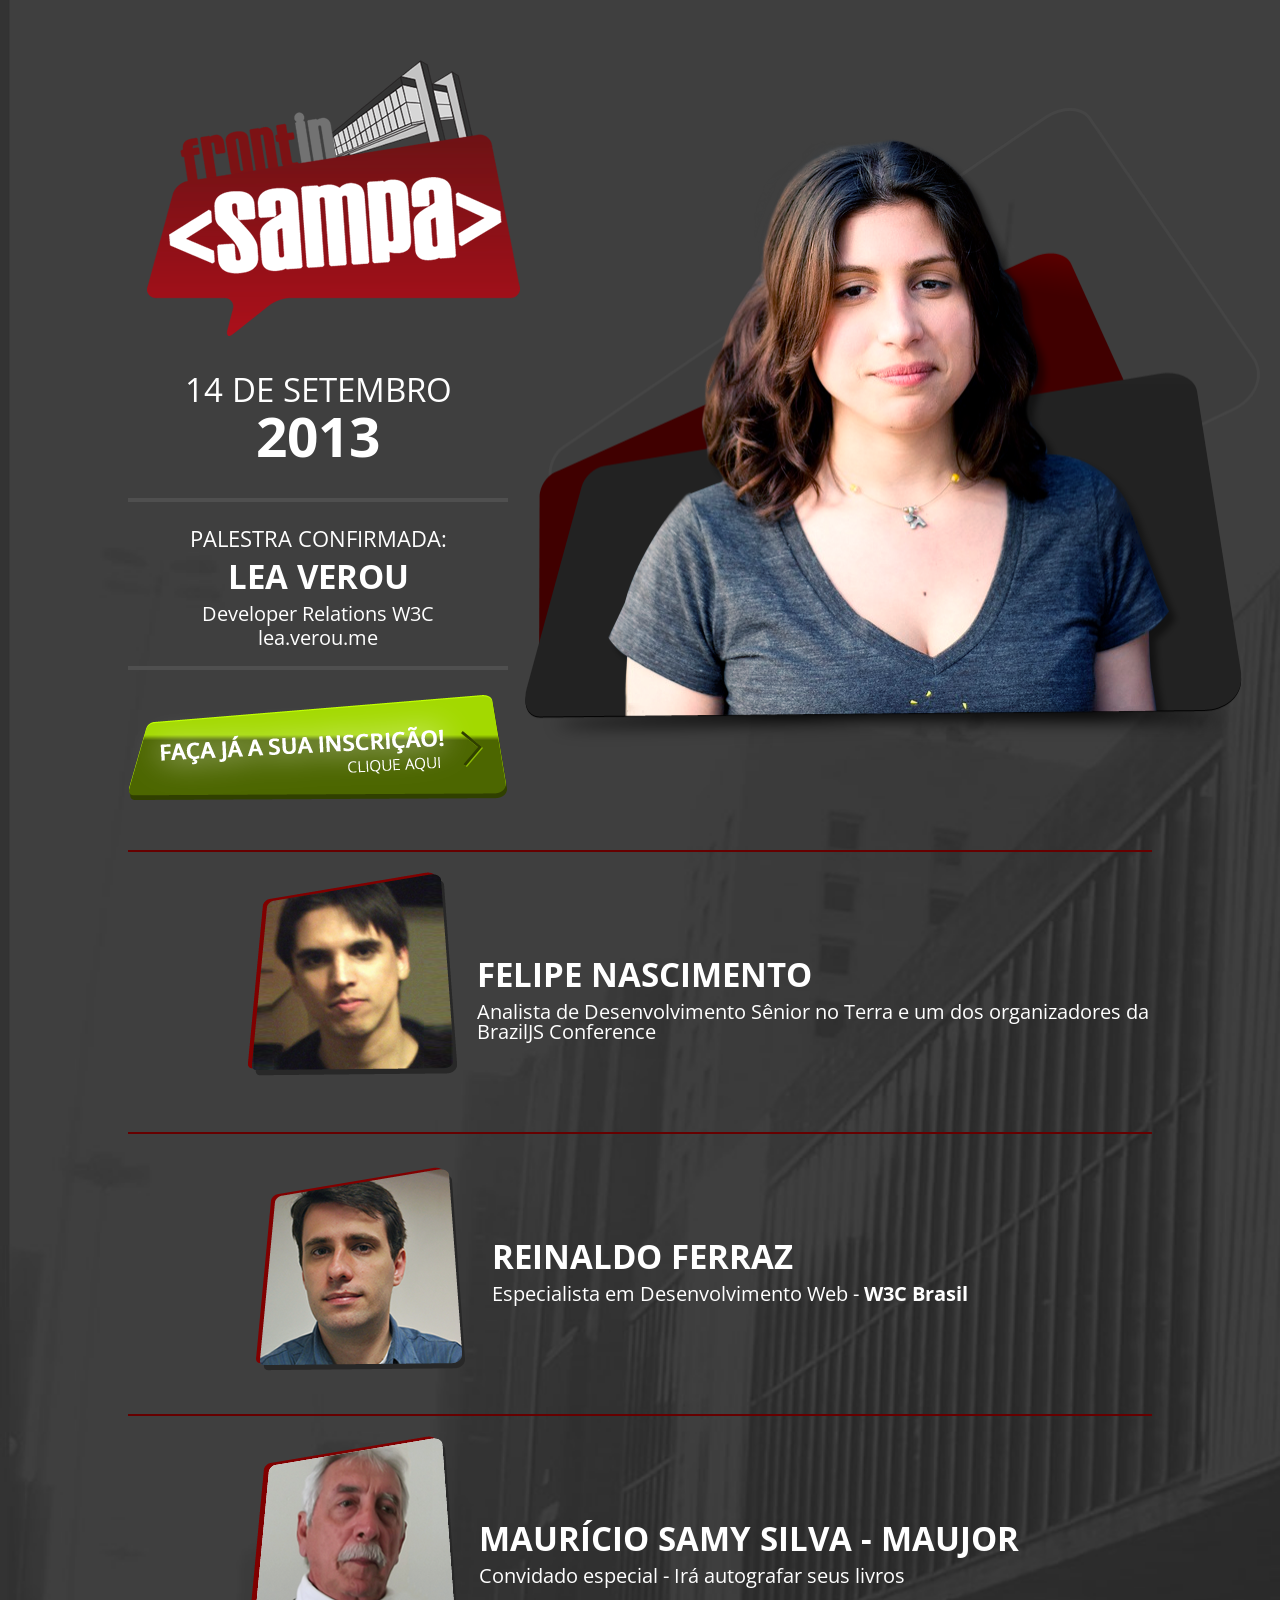
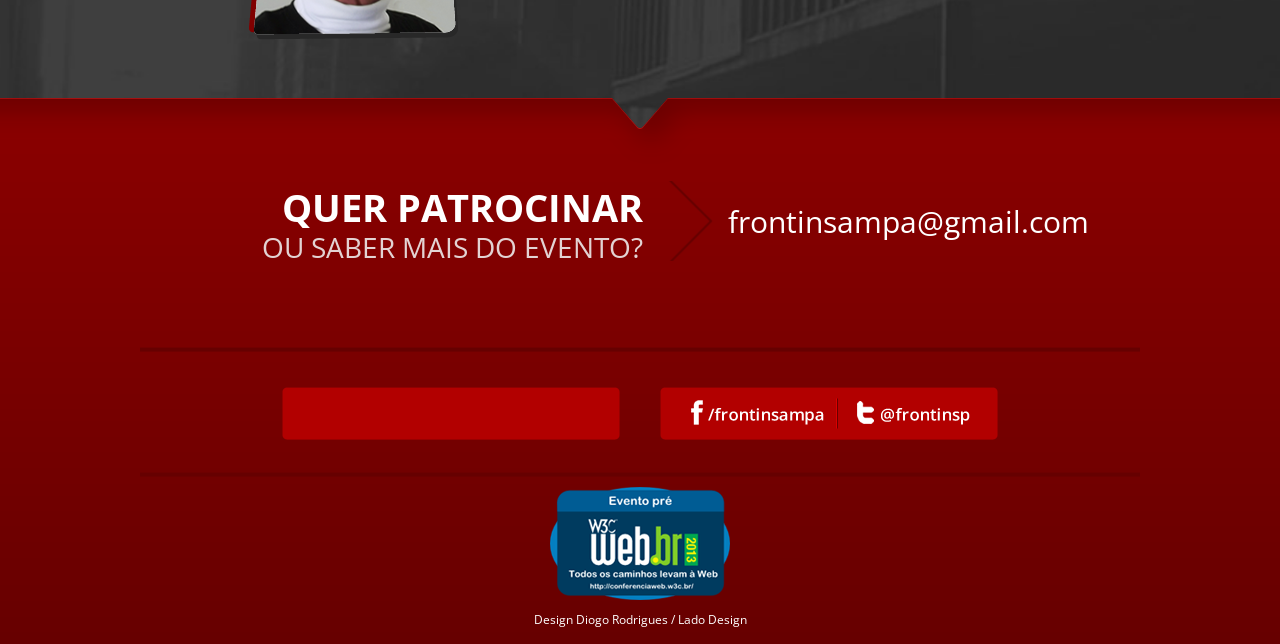
<file: splash2013/index.html>
<!doctype html>
<html lang="pt-br" itemscope itemtype="http://schema.org/Event">
<head>
	<meta charset="UTF-8">
	<title>FrontInSampa 2013 | 14 de Setembro de 2013</title>
	<meta name="description" content="FrontInSampa 2013 - Evento focado em Desenvolvimento Front-end em São Paulo, dia 14 de setembro de 2013." />
	<meta name="keywords" content="Frontend, Front-end, Frontend em São Paulo, eventos de frontend em São Paulo, FrontInSampa, FrontInSampa 2013" />
	<meta name="viewport" content="initial-scale = 1.0">
	<meta property="og:title" content="FrontInSampa 2013" />
	<meta property="og:type" content="website"/>
	<meta property="og:description" content="FrontInSampa 2013 - Evento focado em Desenvolvimento Front-end em São Paulo, dia 14 de setembro de 2013." />
	<meta property="og:url" content="http://www.frontinsampa.com.br/"/>
	<meta property="og:description" content="FrontInSampa 2013 - Evento focado em Desenvolvimento Front-end em São Paulo, dia 14 de setembro de 2013."/>
	<meta property="og:image" content="http://www.frontinsampa.com.br/img/frontinsampa.jpg" />
	<meta property="og:site_name" content="FrontInSampa"/>
	<meta property="og:locale" content="pt_br" />
		
	<link href='http://fonts.googleapis.com/css?family=Open+Sans:400,700italic,800,700,600italic,600,400italic,300italic,300,800italic' rel='stylesheet' type='text/css'>
	<link rel="stylesheet" type="text/css" href="./css/style.css">
	<script type="text/javascript" src="http://modernizr.com/downloads/modernizr-latest.js"></script>
    <script type="text/javascript" src="http://s7.addthis.com/js/250/addthis_widget.js#pubid=xa-4e4d4fa27f4e70bd"></script>
    <link rel="shortcut icon" href="img/favicon.ico" type="image/ico" />


    <script type="text/javascript">

  var _gaq = _gaq || [];
  _gaq.push(['_setAccount', 'UA-32925160-1']);
  _gaq.push(['_trackPageview']);

  (function() {
    var ga = document.createElement('script'); ga.type = 'text/javascript'; ga.async = true;
    ga.src = ('https:' == document.location.protocol ? 'https://ssl' : 'http://www') + '.google-analytics.com/ga.js';
    var s = document.getElementsByTagName('script')[0]; s.parentNode.insertBefore(ga, s);
  })();

</script>

<script type="text/javascript">
		function recordOutboundLink(link, category, action) {
		try {
		var pageTracker=_gat._getTracker("UA-32925160-1");
		pageTracker._trackEvent(category, action);
		setTimeout('document.location = "' + link.href + '"', 100)
		}catch(err){}
		}
	</script>
	
</head>
<body>
	<header role="banner">
		<h1><img src="img/frontinsampa.png" alt="Frontinsampa 2013" /></h1>
	</header>
	
	<main role="main" class="content">
		<p class="date">14 de setembro <span class="date-year">2013</span></p>
		<section class="featured">
			<p>Palestra confirmada:</p>
			<h2>Lea Verou</h2>
			<p>Developer Relations W3C</p>
			<a href="http://lea.verou.me/" rel="external" target="_blank">lea.verou.me</a>
			<img src="img/lea-verou.png" alt="Lea Verou" />
			
		</section>
		
		<a onclick="recordOutboundLink(this, 'Inscricoes', 'siteBeta'); _gaq.push(['_link', 'http://www.eventick.com.br/frontinsampa2013']); return false;" href="http://www.eventick.com.br/frontinsampa2013" aria-label="Faça agora mesmo sua inscrição" title="Vai perder? Faça já sua inscrição" rel="external" target="_blank">Faça já sua inscrição!</a>
		<article class="others">
			<img src="img/felipe-nascimento.png" alt="Felipe Nascimento" />
			<h2>Felipe Nascimento</h2>
			<p>Analista de Desenvolvimento Sênior no Terra e um dos organizadores da BrazilJS Conference</p>
		</article>
		<article class="others">
			<img src="img/reinaldo-ferraz.png" alt="Reinaldo Ferraz" />
			<h2>Reinaldo Ferraz</h2>
			<p>Especialista em Desenvolvimento Web - <strong>W3C Brasil</strong></p>
		</article>
		<article class="others">
			<img src="img/maujor.png" alt="Maujor" />
			<h2>Maurício Samy Silva - MAUJOR</h2>
			<p>Convidado especial - Irá autografar seus livros</p>
		</article>
		
	</main>
	<footer role="contentinfo">
		<div class="wrapper_foo">
			<div class="clearfix">
				<div class="info_event">
					<strong>Quer patrocinar</strong>
					<p>ou saber mais do evento?</p>
				</div>
				
				<a href="mailto:frontinsampa@gmail.com" class="contact">frontinsampa@gmail.com</a>
			</div>
			<div class="social">
				<div class="likes">
					<!-- AddThis Button BEGIN -->
					<span class="addthis_toolbox addthis_default_style ">
					<a class="addthis_button_tweet"></a>
					<!-- Place this tag where you want the +1 button to render. -->
					<i class="g-plusone" data-size="medium" data-href="http://www.frontinsampa.com.br"></i>
					<a class="addthis_button_facebook_like"></a>
					</span>
					<!-- AddThis Button END -->
				</div>
				<div class="links">
					<a href="http://facebook.com/frontinsampa" class="facebook" rel="external" target="_blank">Facebook</a>
					<a href="http://twitter.com/frontinsp" class="twitter" rel="external" target="_blank">Twitter</a>
				</div>
			</div>
			<!--<div class="list">
				<h2>Patrocínio:</h2>
				<a href="http://novatec.com.br/autores/samy/" target="_blank"><img src="img/novatec.jpg"  alt="Editora Novatec"></a>
			</div>-->
			
				
			<p class="design_info">
				<a href="http://conferenciaweb.w3c.br" target="_blank"><img src="img/stamp-webbr.png" height="113" width="180" alt="conferência Webbr"></a>
				<br><br>Design Diogo Rodrigues / <a href="http://www.ladodesign.com.br/" target="_blank">Lado Design</a></p>
		</div>
	</footer>
	
	<!-- Place this tag after the last +1 button tag. -->
<script type="text/javascript">
  window.___gcfg = {lang: 'pt-BR'};

  (function() {
    var po = document.createElement('script'); po.type = 'text/javascript'; po.async = true;
    po.src = 'https://apis.google.com/js/plusone.js';
    var s = document.getElementsByTagName('script')[0]; s.parentNode.insertBefore(po, s);
  })();
</script>
</body>
</html>
</file>
<file: splash2013/css/style.css>
html{
    overflow-x: hidden;
}

body{
    background: url("../img/bg.jpg") no-repeat;
    background-size: cover;
    color: #fff;
    font-family: 'Open Sans';
    margin: 0;
}

a{
    color: #fff;
    text-decoration: none;
}

p{
    margin: 0;
    line-height: 1;
}
.clearfix:after {
    content:".";
    display:block;
    height:0;
    clear:both;
    visibility: hidden;
}


header,
.content,
div.wrapper_foo{
    width: 1024px;
    margin: 0 auto;
    display: block;
    position: relative;
}

header{
    margin-top: 50px;
}

header h1{
    /*background: url("../img/frontinsampa.png") no-repeat;*/
    width: 405px;
    height: 303px;
    /*text-indent: -10000px;*/
    margin: 0;
}

.content > a{
    background: url("../img/inscricoes.png") no-repeat;
    width: 380px;
    height: 105px;
    display: block;
    text-indent: -10000px;
}

p.date{
    width: 380px;
    display: block;
    border-bottom: 4px solid #4f4f4f;
    text-align: center;
    font-size: 33px;
    text-transform: uppercase;
    padding-bottom: 35px;
}

p.date span.date-year{
    font-size: 55px;
    font-weight: bold;
}

p.date span.date-year:after,
section.featured *:after{
    clear: both;
}

p.date span.date-year:after,
p.date span.date-year:before,
section.featured *:after,
section.featured *:before{
    content: ""; display: table;
}

section.featured{
    width: 380px;
    border-bottom: 4px solid #4f4f4f;
    margin: 25px 0;
    padding-bottom: 15px;
}

section.featured *{
    width: 380px;
    display: block;
    text-align: center;
}

.content .addthis_toolbox{
    float: right;
    margin-top: 70px;
}

section.featured p:first-child{
    font-size: 22px;
    text-transform: uppercase;
}

section.featured h2,
article.others h2{
    font-size: 33px;
    text-transform: uppercase;
    margin: 5px 0;
}

section.featured p,
section.featured a,
article.others p{
    font-size: 20px;
}

section.featured > img{
    height: 690px;
    right: -120px;
    position: absolute;
    top: -270px;
    width: 762px;
    z-index: -1;
}

article.others{
    border-top: 2px solid #660000;
    height: 230px;
    padding-left: 100px;
    margin: 50px 0;
}
article.others img{ 
    float: left;
    margin: 20px 20px 0 20px;
}

article.others h2{
    margin-top: 100px;
}

footer{
    background: url("../img/bg-footer2.png") repeat-x scroll center top / cover transparent;
    height: 548px;
    width: 100%;
}

footer div.info_event{
    width: 515px;
    background: url("../img/arrow.png") no-repeat right;
    text-transform: uppercase;
    text-align: right;
    padding-right: 70px;
    float: left;
}

footer div.info_event strong{
    font-size: 38px;
}

footer div.info_event p,
footer div.wrapper_foo > a{
    font-size: 28px;
    color: #e3d3d3;
}

div.wrapper_foo{
    text-align: center;
    padding: 85px 0;
}

footer div.wrapper_foo > a{
    text-decoration: underline;
    margin-top: 20px;
    margin-left: 20px;
}

footer div.wrapper_foo div.social{
    display: block;
    margin: 0 auto;
    text-align: center;
    width: 100%;
    margin-top: 135px;
}

footer div.wrapper_foo div.social div.links,
footer div.wrapper_foo div.social div.likes{
    width: 340px;
    display: inline-block;
}
.contact{
    float: left;
    font-size: 30px;
    margin: 20px 0 0 15px;
}
.list{
    clear: both;
    margin: 50px 0 0;
    text-align: left;
}
.list img{ width: 145px;}
footer div.wrapper_foo div.social div.links{
    margin-left: 35px;
}

div.links a{
    text-indent: -100000px;
    display: block;
    float: left;
    margin-left: 28px;
}

div.links a.facebook{
    background: url("../img/facebook-frontinsampa.png") no-repeat;
    width: 138px;
    height: 36px;
}

div.links a.twitter{
    background: url("../img/twitter-frontinsampa.png") no-repeat;
    width: 118px;
    height: 36px;
}

footer div.wrapper_foo p.design_info{
    float: left;
    margin: 50px 0 15px;
    width: 100%;
    font-size: 12px;
}

.addthis_toolbox *{
    float: left !important;
}

.addthis_button_tweet{
    width: 120px;
    margin-left: 20px;
}
</file>
